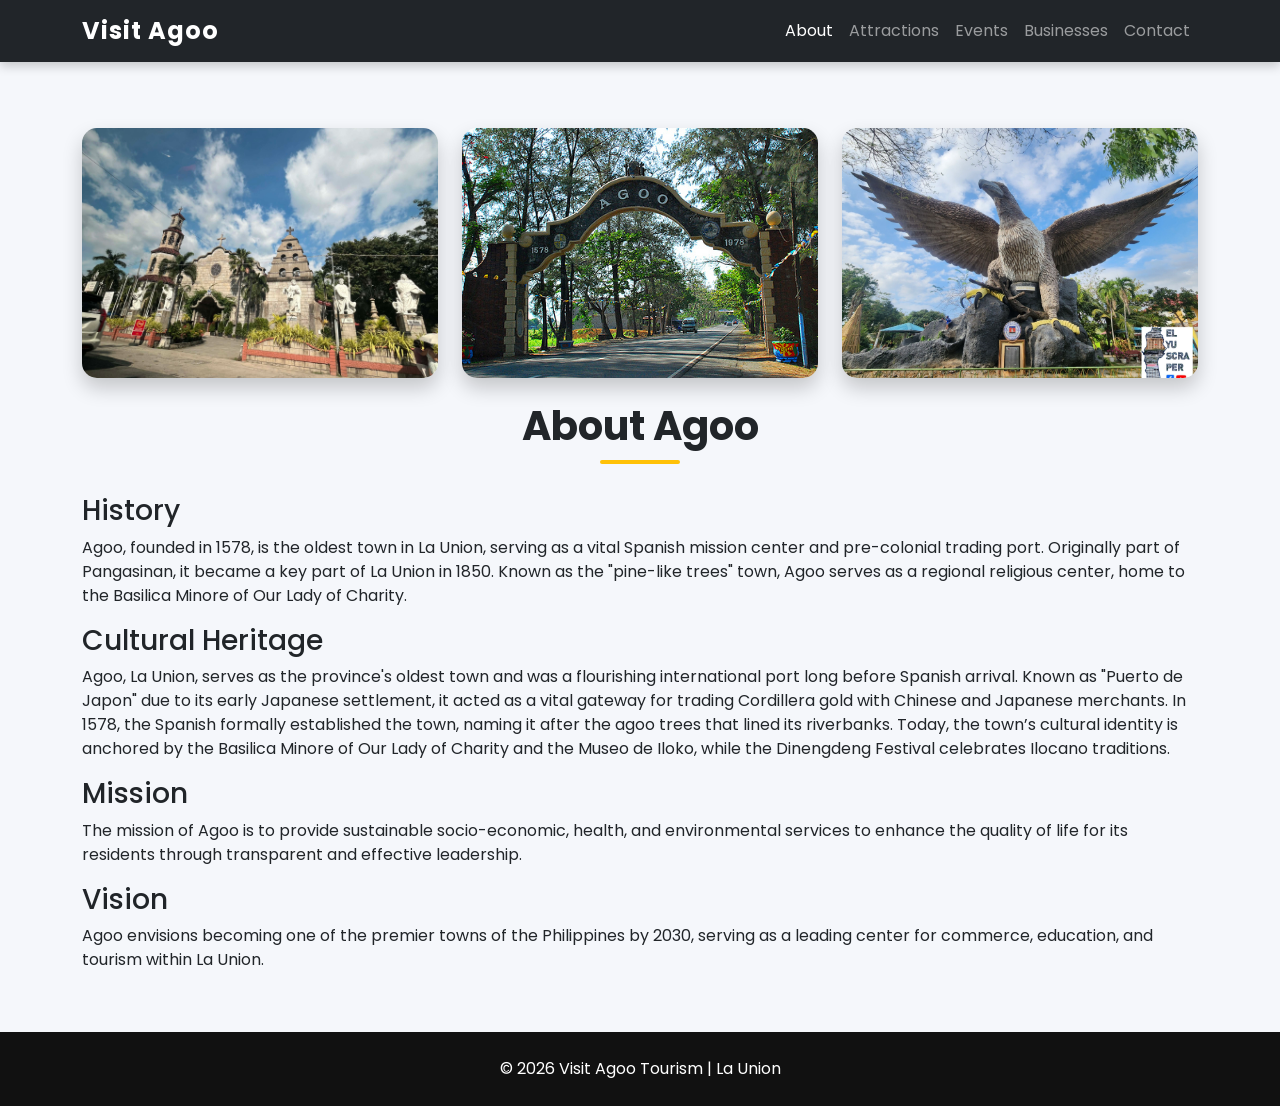
<file: about.html>
<!DOCTYPE html>
<html lang="en">
<head>
  <meta name="viewport" content="width=device-width, initial-scale=1.0">
<meta charset="UTF-8">
<title>About Agoo</title>
<link href="https://cdn.jsdelivr.net/npm/bootstrap@5.3.2/dist/css/bootstrap.min.css" rel="stylesheet">
<link rel="stylesheet" href="style.css">
</head>

<body>

<nav class="navbar navbar-expand-lg navbar-dark bg-dark fixed-top">
<div class="container">
<a class="navbar-brand fw-bold" href="index.html">Visit Agoo</a>
<button class="navbar-toggler" data-bs-toggle="collapse" data-bs-target="#menu">
<span class="navbar-toggler-icon"></span>
</button>
<div class="collapse navbar-collapse" id="menu">
<ul class="navbar-nav ms-auto">
<li class="nav-item"><a class="nav-link active" href="about.html">About</a></li>
<li class="nav-item"><a class="nav-link" href="attractions.html">Attractions</a></li>
<li class="nav-item"><a class="nav-link" href="events.html">Events</a></li>
<li class="nav-item"><a class="nav-link" href="businesses.html">Businesses</a></li>
<li class="nav-item"><a class="nav-link" href="contact.html">Contact</a></li>
</ul>
</div>
</div>
</nav>

<section class="container my-5">

<!-- IMAGE ROW -->
<div class="row g-4 mb-4">
  <div class="col-md-4">
    <img src="CHURCH.jpg" class="about-img">
  </div>

  <div class="col-md-4">
    <img src="AGOO.jpg" class="about-img">
  </div>

  <div class="col-md-4">
    <img src="AGILA.jpg" class="about-img">
  </div>
</div>

<h1 class="section-title">About Agoo</h1>

<h3>History</h3>
<p>Agoo, founded in 1578, is the oldest town in La Union, serving as a vital Spanish mission center and pre-colonial trading port. Originally part of Pangasinan, it became a key part of La Union in 1850. Known as the "pine-like trees" town, Agoo serves as a regional religious center, home to the Basilica Minore of Our Lady of Charity.</p>

<h3>Cultural Heritage</h3>
<p>Agoo, La Union, serves as the province's oldest town and was a flourishing international port long before Spanish arrival. Known as "Puerto de Japon" due to its early Japanese settlement, it acted as a vital gateway for trading Cordillera gold with Chinese and Japanese merchants. In 1578, the Spanish formally established the town, naming it after the agoo trees that lined its riverbanks. Today, the town’s cultural identity is anchored by the Basilica Minore of Our Lady of Charity and the Museo de Iloko, while the Dinengdeng Festival celebrates Ilocano traditions.</p>

<h3>Mission</h3>
<p>The mission of Agoo is to provide sustainable socio-economic, health, and environmental services to enhance the quality of life for its residents through transparent and effective leadership.</p>

<h3>Vision</h3>
<p>Agoo envisions becoming one of the premier towns of the Philippines by 2030, serving as a leading center for commerce, education, and tourism within La Union.</p>

</section>

<footer>
© 2026 Visit Agoo Tourism | La Union
</footer>

</body>
</html>
</file>
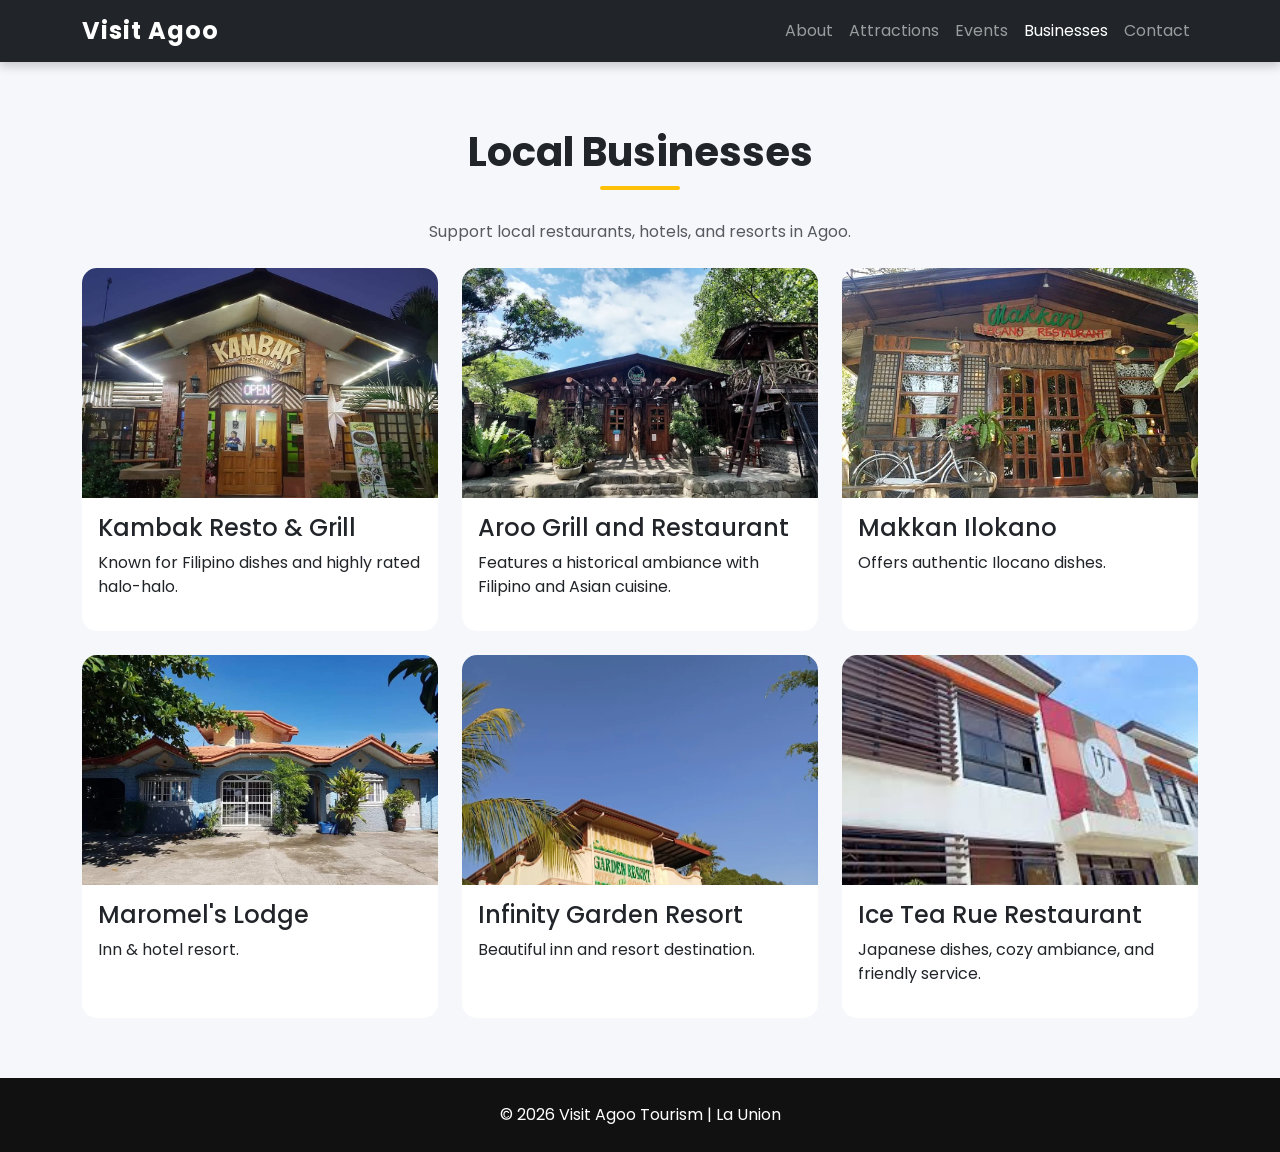
<file: businesses.html>
<!DOCTYPE html>
<html>
<head>
<title>Businesses</title>
<link href="https://cdn.jsdelivr.net/npm/bootstrap@5.3.2/dist/css/bootstrap.min.css" rel="stylesheet">
<link rel="stylesheet" href="style.css">
</head>

<body>
    
<nav class="navbar navbar-expand-lg navbar-dark bg-dark fixed-top">
<div class="container">
<a class="navbar-brand fw-bold" href="index.html">Visit Agoo</a>
<button class="navbar-toggler" data-bs-toggle="collapse" data-bs-target="#menu">
<span class="navbar-toggler-icon"></span>
</button>
<div class="collapse navbar-collapse" id="menu">
<ul class="navbar-nav ms-auto">
<li class="nav-item"><a class="nav-link" href="about.html">About</a></li>
<li class="nav-item"><a class="nav-link" href="attractions.html">Attractions</a></li>
<li class="nav-item"><a class="nav-link" href="events.html">Events</a></li>
<li class="nav-item"><a class="nav-link active" href="businesses.html">Businesses</a></li>
<li class="nav-item"><a class="nav-link" href="contact.html">Contact</a></li>
</ul>
</div>
</div>
</nav>

<section class="container my-5">
<h1 class="section-title">Local Businesses</h1>
<p class="text-center text-muted mb-4">Support local restaurants, hotels, and resorts in Agoo.</p>
<div class="row g-4">

<!-- Kambak -->
<div class="col-md-4">
<div class="card h-100">
<img src="KAMBAK.jpg" class="card-img-top">
<div class="card-body">
<h4>Kambak Resto & Grill</h4>
<p>Known for Filipino dishes and highly rated halo-halo.</p>
</div>
</div>
</div>

<!-- Aroo -->
<div class="col-md-4">
<div class="card h-100">
<img src="AROO.webp" class="card-img-top">
<div class="card-body">
<h4>Aroo Grill and Restaurant</h4>
<p>Features a historical ambiance with Filipino and Asian cuisine.</p>
</div>
</div>
</div>

<!-- Makkan -->
<div class="col-md-4">
<div class="card h-100">
<img src="MAKKAN.jpg" class="card-img-top">
<div class="card-body">
<h4>Makkan Ilokano</h4>
<p>Offers authentic Ilocano dishes.</p>
</div>
</div>
</div>

<!-- Maromel -->
<div class="col-md-4">
<div class="card h-100">
<img src="maromels.webp" class="card-img-top">
<div class="card-body">
<h4>Maromel's Lodge</h4>
<p>Inn & hotel resort.</p>
</div>
</div>
</div>

<!-- Infinity -->
<div class="col-md-4">
<div class="card h-100">
<img src="INFINITY.webp" class="card-img-top">
<div class="card-body">
<h4>Infinity Garden Resort</h4>
<p>Beautiful inn and resort destination.</p>
</div>
</div>
</div>

<!-- Ice Tea Rue -->
<div class="col-md-4">
<div class="card h-100">
<img src="ICETEARUE.jpg" class="card-img-top">
<div class="card-body">
<h4>Ice Tea Rue Restaurant</h4>
<p>Japanese dishes, cozy ambiance, and friendly service.</p>
</div>
</div>
</div>

</div>
</section>
<footer>
© 2026 Visit Agoo Tourism | La Union
</footer>
<script src="https://cdn.jsdelivr.net/npm/bootstrap@5.3.2/dist/js/bootstrap.bundle.min.js"></script>

</body>
</html>
</file>
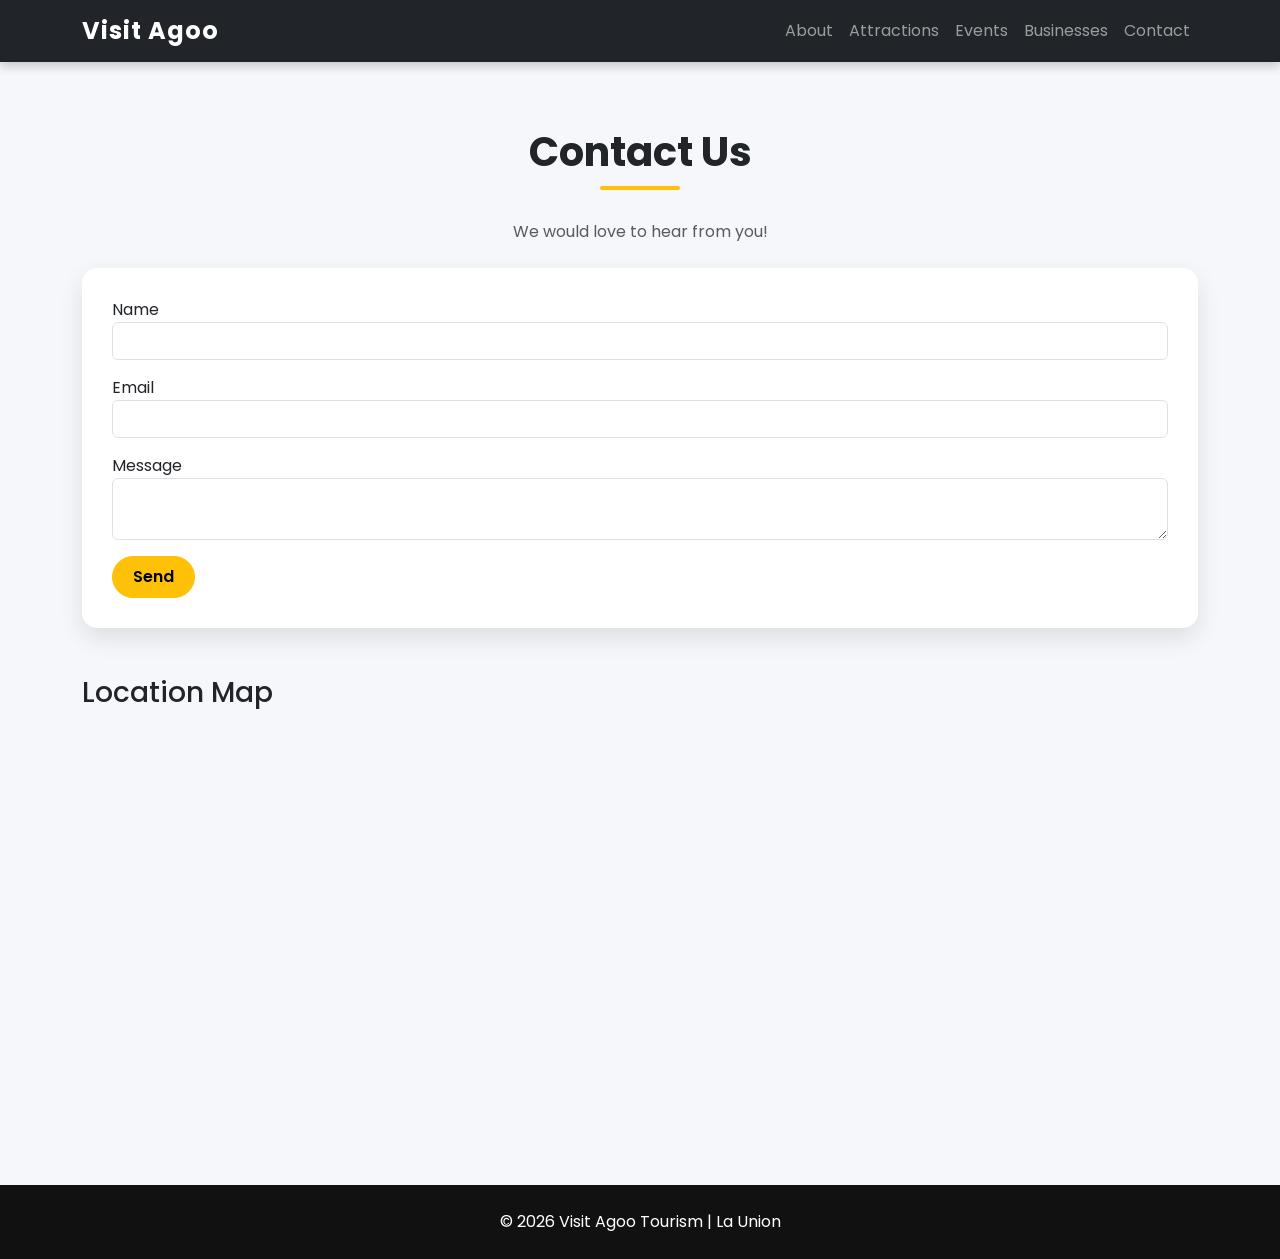
<file: contact.html>
<!DOCTYPE html>
<html>
<head>
<title>Contact</title>
<link href="https://cdn.jsdelivr.net/npm/bootstrap@5.3.2/dist/css/bootstrap.min.css" rel="stylesheet">
<link rel="stylesheet" href="style.css">
</head>

<body>
    
<nav class="navbar navbar-expand-lg navbar-dark bg-dark fixed-top">
<div class="container">
<a class="navbar-brand fw-bold" href="index.html">Visit Agoo</a>
<button class="navbar-toggler" data-bs-toggle="collapse" data-bs-target="#menu">
<span class="navbar-toggler-icon"></span>
</button>
<div class="collapse navbar-collapse" id="menu">
<ul class="navbar-nav ms-auto">
<li class="nav-item"><a class="nav-link" href="about.html">About</a></li>
<li class="nav-item"><a class="nav-link" href="attractions.html">Attractions</a></li>
<li class="nav-item"><a class="nav-link" href="events.html">Events</a></li>
<li class="nav-item"><a class="nav-link" href="businesses.html">Businesses</a></li>
<li class="nav-item"><a class="nav-link" href="contact.html">Contact</a></li>
</ul>
</div>
</div>
</nav>


<section class="container my-5">
<h1 class="section-title">Contact Us</h1>
<p class="text-center text-muted mb-4">We would love to hear from you!</p>

<form>
<div class="mb-3">
<label>Name</label>
<input type="text" class="form-control" required>
</div>

<div class="mb-3">
<label>Email</label>
<input type="email" class="form-control" required>
</div>

<div class="mb-3">
<label>Message</label>
<textarea class="form-control" required></textarea>
</div>

<button class="btn btn-warning">Send</button>
</form>

<h3 class="mt-5">Location Map</h3>
<iframe src="https://maps.google.com/maps?q=Agoo%20La%20Union&t=&z=13&ie=UTF8&iwloc=&output=embed"
width="100%" height="400"></iframe>

</section>
<footer>
© 2026 Visit Agoo Tourism | La Union
</footer>

</body>
</html>
</file>
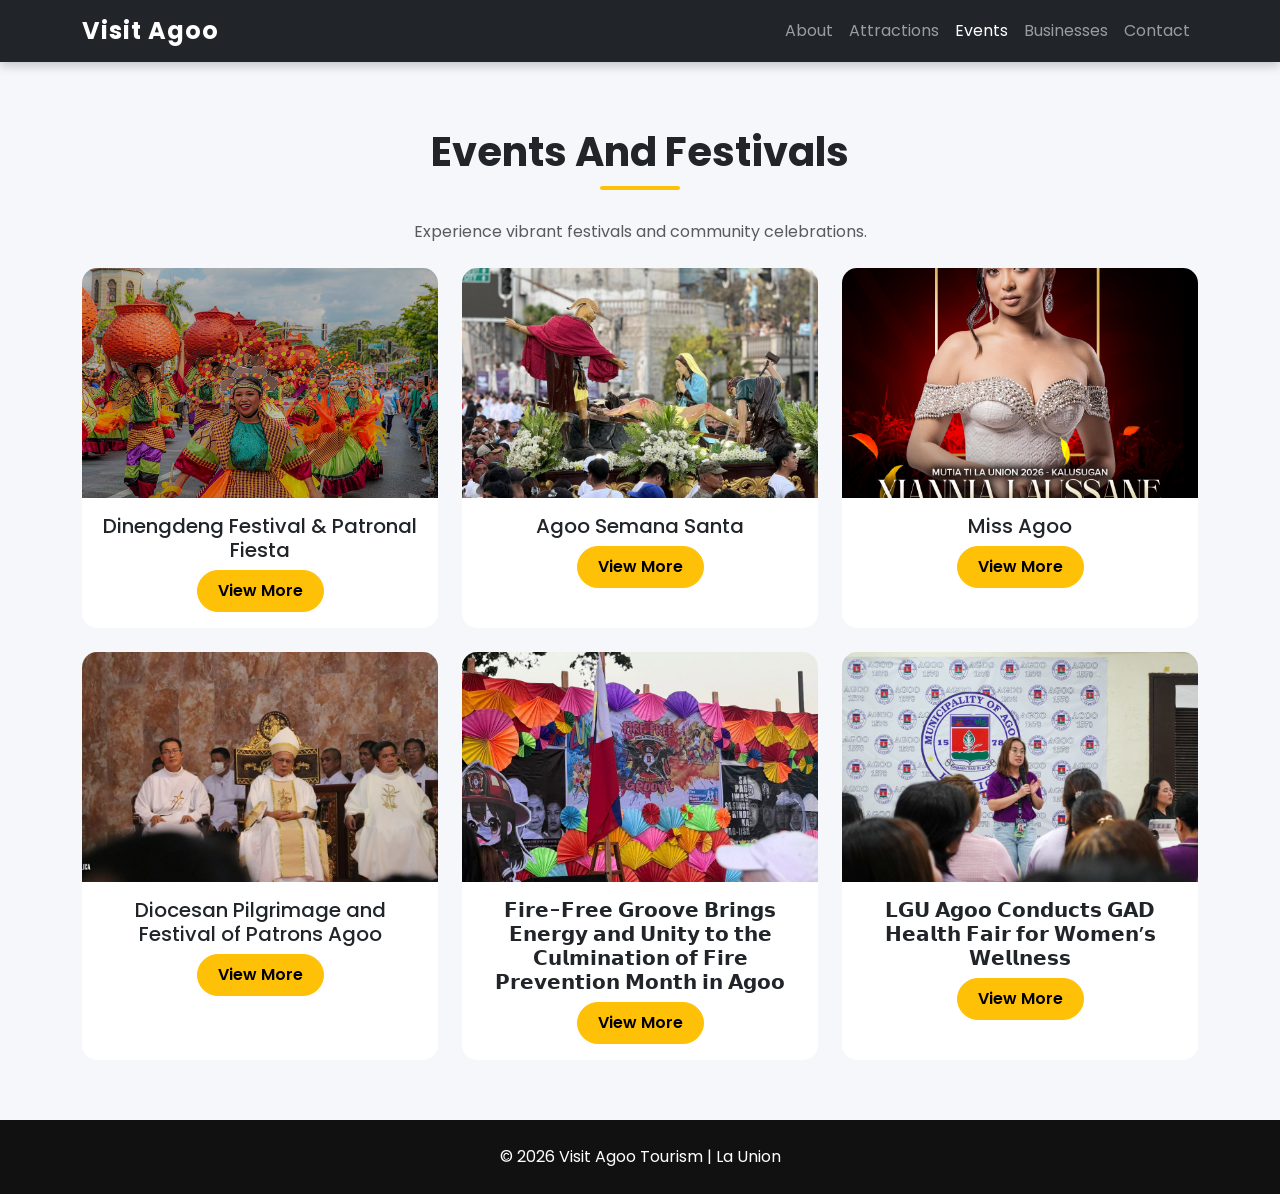
<file: events.html>
<!DOCTYPE html>
<html lang="en">
<head>
<meta charset="UTF-8">
<title>Attractions</title>
<link href="https://cdn.jsdelivr.net/npm/bootstrap@5.3.2/dist/css/bootstrap.min.css" rel="stylesheet">
<link rel="stylesheet" href="style.css">

</head>

<body>

<!-- NAVBAR -->
<nav class="navbar navbar-expand-lg navbar-dark bg-dark fixed-top">
<div class="container">
<a class="navbar-brand fw-bold" href="index.html">Visit Agoo</a>

<button class="navbar-toggler" data-bs-toggle="collapse" data-bs-target="#menu">
<span class="navbar-toggler-icon"></span>
</button>

<div class="collapse navbar-collapse" id="menu">
<ul class="navbar-nav ms-auto">
<li class="nav-item"><a class="nav-link" href="about.html">About</a></li>
<li class="nav-item"><a class="nav-link" href="attractions.html">Attractions</a></li>
<li class="nav-item"><a class="nav-link active" href="events.html">Events</a></li>
<li class="nav-item"><a class="nav-link" href="businesses.html">Businesses</a></li>
<li class="nav-item"><a class="nav-link" href="contact.html">Contact</a></li>
</ul>
</div>
</div>
</nav>

<!-- ATTRACTIONS -->
<section class="container my-5">
<h1 class="section-title">Events And Festivals</h1>
<p class="text-center text-muted mb-4">Experience vibrant festivals and community celebrations.</p>

<div class="row g-4">

<div class="col-md-4">
<div class="card h-100">
<img src="FESTIVAL.jpg" class="card-img-top">
<div class="card-body text-center">
<h5>Dinengdeng Festival & Patronal Fiesta</h5>
<button class="btn btn-warning" data-bs-toggle="modal" data-bs-target="#basilica">View More</button>
</div>
</div>
</div>

<!-- Beach -->
<div class="col-md-4">
<div class="card h-100">
<img src="SEMANASANTA.jpg" class="card-img-top">
<div class="card-body text-center">
<h5>Agoo Semana Santa</h5>
<button class="btn btn-warning" data-bs-toggle="modal" data-bs-target="#beach">View More</button>
</div>
</div>
</div>


<div class="col-md-4">
<div class="card h-100">
<img src="MISS AGOO.jpg" class="card-img-top">
<div class="card-body text-center">
<h5>Miss Agoo </h5>
<button class="btn btn-warning" data-bs-toggle="modal" data-bs-target="#park">View More</button>
</div>
</div>
</div>

<!-- Marcos Bust -->
<div class="col-md-4">
<div class="card h-100">
<img src="DIOCESAN.jpg" class="card-img-top">
<div class="card-body text-center">
<h5>Diocesan Pilgrimage and Festival of Patrons Agoo</h5>
<button class="btn btn-warning" data-bs-toggle="modal" data-bs-target="#marcos">View More</button>
</div>
</div>
</div>

<div class="col-md-4">
<div class="card h-100">
<img src="FIRE.jpg" class="card-img-top">
<div class="card-body text-center">
<h5>𝗙𝗶𝗿𝗲-𝗙𝗿𝗲𝗲 𝗚𝗿𝗼𝗼𝘃𝗲 𝗕𝗿𝗶𝗻𝗴𝘀 𝗘𝗻𝗲𝗿𝗴𝘆 𝗮𝗻𝗱 𝗨𝗻𝗶𝘁𝘆 𝘁𝗼 𝘁𝗵𝗲 𝗖𝘂𝗹𝗺𝗶𝗻𝗮𝘁𝗶𝗼𝗻 𝗼𝗳 𝗙𝗶𝗿𝗲 𝗣𝗿𝗲𝘃𝗲𝗻𝘁𝗶𝗼𝗻 𝗠𝗼𝗻𝘁𝗵 𝗶𝗻 𝗔𝗴𝗼𝗼</h5>
<button class="btn btn-warning" data-bs-toggle="modal" data-bs-target="#FIRE">View More</button>
</div>
</div>
</div>


<div class="col-md-4">
<div class="card h-100">
<img src="WOMEN.jpg" class="card-img-top">
<div class="card-body text-center">
<h5>𝗟𝗚𝗨 𝗔𝗴𝗼𝗼 𝗖𝗼𝗻𝗱𝘂𝗰𝘁𝘀 𝗚𝗔𝗗 𝗛𝗲𝗮𝗹𝘁𝗵 𝗙𝗮𝗶𝗿 𝗳𝗼𝗿 𝗪𝗼𝗺𝗲𝗻’𝘀 𝗪𝗲𝗹𝗹𝗻𝗲𝘀𝘀</h5>
<button class="btn btn-warning" data-bs-toggle="modal" data-bs-target="#WOMEN">View More</button>
</div>
</div>
</div>

</div>
</div>
</div>
</section>
<footer>
© 2026 Visit Agoo Tourism | La Union
</footer>
<!-- Bootstrap JS (needed for modals) -->
<script src="https://cdn.jsdelivr.net/npm/bootstrap@5.3.2/dist/js/bootstrap.bundle.min.js"></script>

</body>
</html>
</file>
<file: style.css>
/* GOOGLE FONT */
@import url('https://fonts.googleapis.com/css2?family=Poppins:wght@300;400;600;700&display=swap');

body{
    font-family:'Poppins', sans-serif;
    padding-top:80px;
    background:#f5f7fb;
}

/* NAVBAR */
.navbar{
    box-shadow:0 4px 10px rgba(0,0,0,0.2);
}
.navbar-brand{
    font-size:24px;
    letter-spacing:1px;
}

/* HERO */
.hero{
    height:90vh;
    background:linear-gradient(rgba(0,0,0,.6),rgba(0,0,0,.6)), url("BEACH.jpg");
    background-size:cover;
    background-position:center;
    color:white;
}
.hero h1{
    text-shadow:0 4px 20px rgba(0,0,0,.6);
}
.hero p{
    font-size:20px;
}

/* SECTION TITLES */
.section-title{
    text-align:center;
    font-weight:700;
    margin-bottom:15px;
}
.section-title::after{
    content:"";
    width:80px;
    height:4px;
    background:#ffc107;
    display:block;
    margin:10px auto 30px;
    border-radius:10px;
}

/* CAROUSEL */
.carousel img{
    height:500px;
    object-fit:cover;
}

/* CARDS */
.card{
    border:none;
    border-radius:15px;
    overflow:hidden;
    transition:.4s;
}
.card img{
    height:230px;
    object-fit:cover;
}
.card:hover{
    transform:translateY(-10px);
    box-shadow:0 15px 30px rgba(0,0,0,.2);
}

/* ABOUT PAGE IMAGES */
.about-img{
    width:100%;
    height:250px;
    object-fit:cover;
    border-radius:15px;
    box-shadow:0 10px 20px rgba(0,0,0,0.2);
}

/* BUTTONS */
.btn-warning{
    border-radius:30px;
    padding:8px 20px;
    font-weight:600;
}

/* FORM */
form{
    background:white;
    padding:30px;
    border-radius:15px;
    box-shadow:0 10px 25px rgba(0,0,0,0.1);
}

/* FOOTER */
footer{
    margin-top:60px;
    background:#111;
    color:white;
    padding:25px;
    text-align:center;
}

/* MOBILE */
@media(max-width:768px){
.hero{
    height:70vh;
}
.carousel img{
    height:250px;
}
}
</file>
